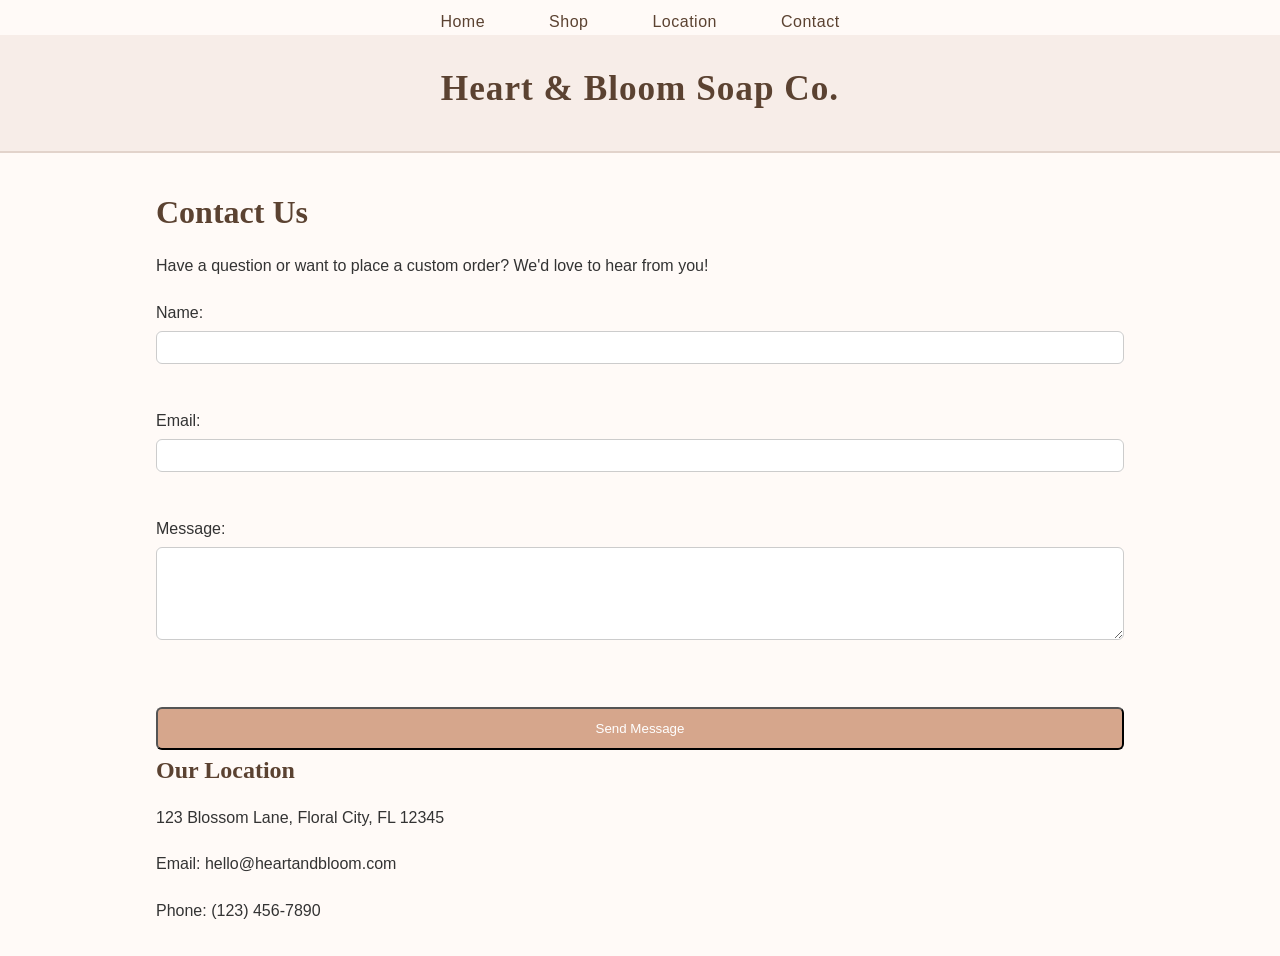
<file: contact.html>
<!DOCTYPE html>
<html lang="en">
    
    <head>
        <meta charset="UTF-8" />
        <title>Title</title>
        <link rel="stylesheet" href="css/styles.css">
    </head>
    
    <body>
        
     <nav>
        <ul>
            <li><a href="index.html">Home</a></li>
            <li><a href="shop.html">Shop</a></li>
            <li><a href="location.html">Location</a></li>
            <li><a href="contact.html">Contact</a></li>
        </ul>
        </nav>
         <header>
            <h1>Heart & Bloom Soap Co.</h1>
            </header>
        <main>
    <h1>Contact Us</h1>
    <p>Have a question or want to place a custom order? We'd love to hear from you!</p>

    <section class="contact-form">
      <form action="#" method="post">
        <label for="name">Name:</label><br>
        <input type="text" id="name" name="name" required><br><br>

        <label for="email">Email:</label><br>
        <input type="email" id="email" name="email" required><br><br>

        <label for="message">Message:</label><br>
        <textarea id="message" name="message" rows="5" required></textarea><br><br>

        <button type="submit" class="button">Send Message</button>
      </form>
    </section>

    <section class="contact-info">
      <h2>Our Location</h2>
      <p>123 Blossom Lane, Floral City, FL 12345</p>
      <p>Email: hello@heartandbloom.com</p>
      <p>Phone: (123) 456-7890</p>
    </section>
  </main>
    </body>
    
</html>
</file>
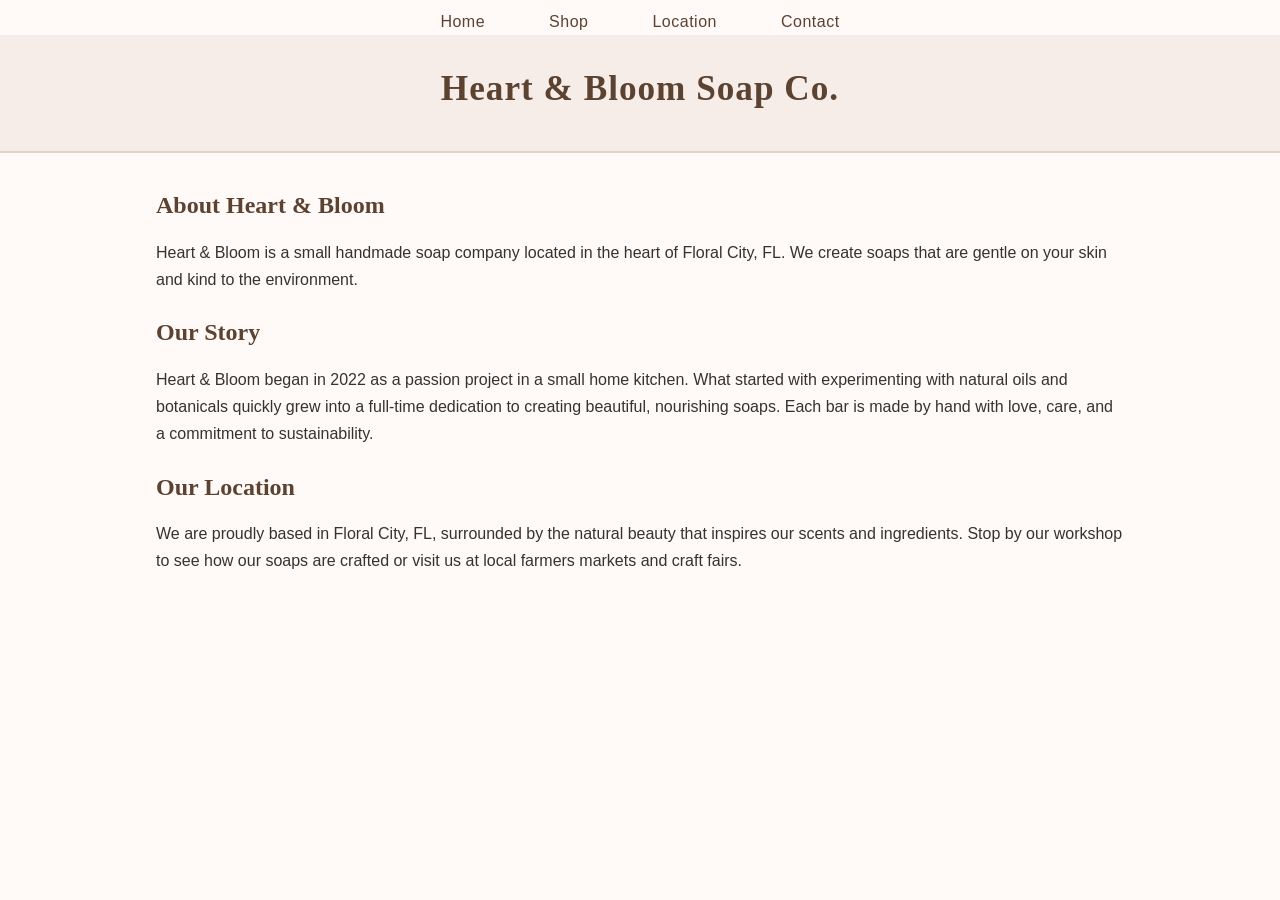
<file: location.html>
<!DOCTYPE html>
<html lang="en">
    
    <head>
        <meta charset="UTF-8" />
        <title>Title</title>
        <link rel="stylesheet" href="css/styles.css">
    </head>
    
    <body>
        
     <nav>
        <ul>
            <li><a href="index.html">Home</a></li>
            <li><a href="shop.html">Shop</a></li>
            <li><a href="location.html">Location</a></li>
            <li><a href="contact.html">Contact</a></li>
        </ul>
        </nav>
         <header>
            <h1>Heart & Bloom Soap Co.</h1>
            </header>
         <main>
    <section class="about-intro">
      <h1>About Heart & Bloom</h1>
      <p>
        Heart & Bloom is a small handmade soap company located in the heart of Floral City, FL.
        We create soaps that are gentle on your skin and kind to the environment.
      </p>
    </section>

    <section class="about-story">
      <h2>Our Story</h2>
      <p>
        Heart & Bloom began in 2022 as a passion project in a small home kitchen.
        What started with experimenting with natural oils and botanicals quickly grew
        into a full-time dedication to creating beautiful, nourishing soaps.
        Each bar is made by hand with love, care, and a commitment to sustainability.
      </p>
    </section>

    <section class="about-location">
      <h2>Our Location</h2>
      <p>
        We are proudly based in Floral City, FL, surrounded by the natural beauty
        that inspires our scents and ingredients. Stop by our workshop to see how
        our soaps are crafted or visit us at local farmers markets and craft fairs.
      </p>
    </section>
  </main>
        
    </body>
    
</html>
</file>
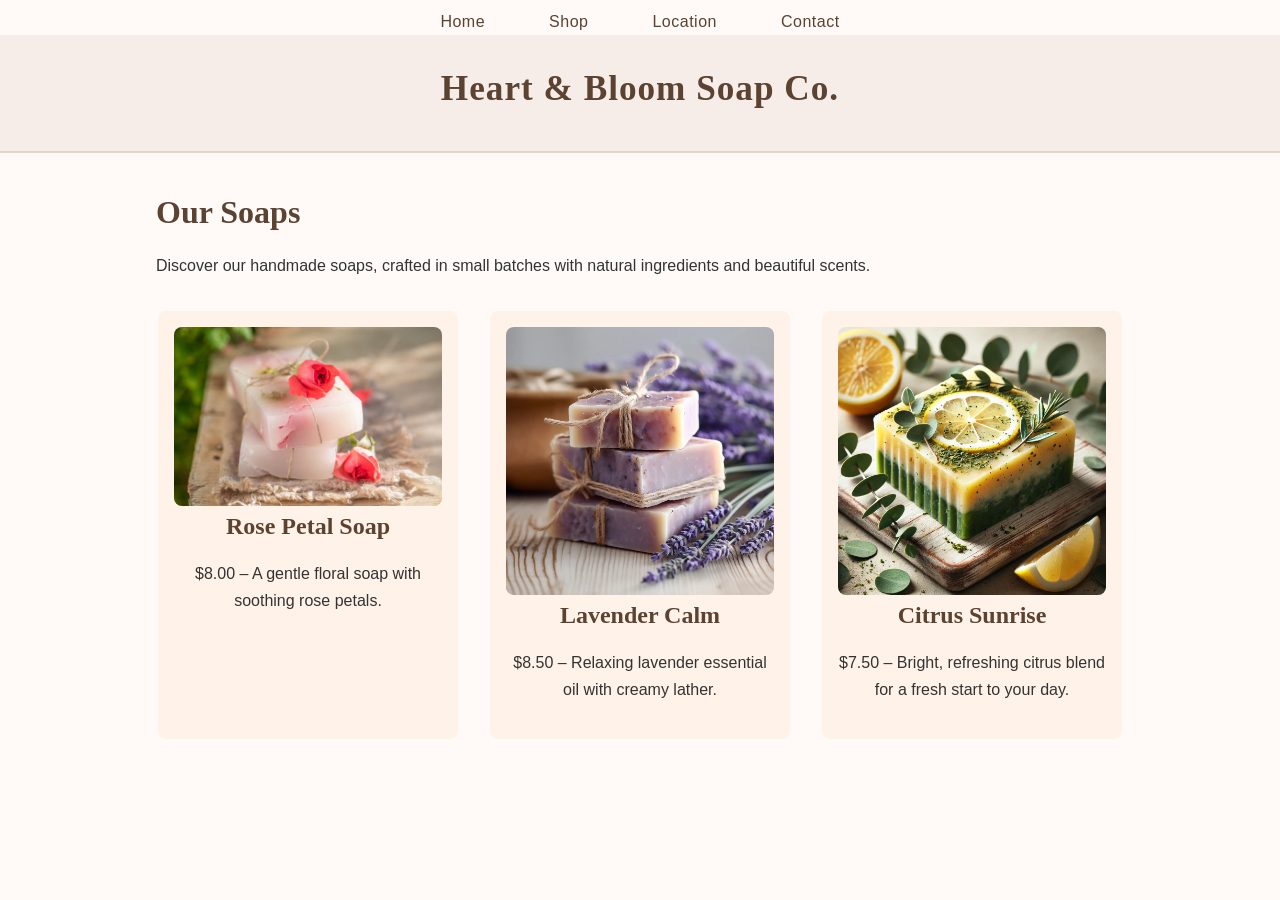
<file: shop.html>
<!DOCTYPE html>
<html lang="en">
    
    <head>
        <meta charset="UTF-8" />
        <title>Title</title>
        <link rel="stylesheet" href="css/styles.css">
    </head>
    
    <body>
        
     <nav>
        <ul>
            <li><a href="index.html">Home</a></li>
            <li><a href="shop.html">Shop</a></li>
            <li><a href="location.html">Location</a></li>
            <li><a href="contact.html">Contact</a></li>
        </ul>
        </nav>
         <header>
            <h1>Heart & Bloom Soap Co.</h1>
            </header>
        <main>
    <h1>Our Soaps</h1>
    <p>Discover our handmade soaps, crafted in small batches with natural ingredients and beautiful scents.</p>

    <section class="products">
      <div class="product">
        <img src="images/rose2.jpeg" alt="Rose Soap">
        <h2>Rose Petal Soap</h2>
        <p>$8.00 – A gentle floral soap with soothing rose petals.</p>
      </div>

      <div class="product">
        <img src="images/lavender.webp" alt="Lavender Soap">
        <h2>Lavender Calm</h2>
        <p>$8.50 – Relaxing lavender essential oil with creamy lather.</p>
      </div>

      <div class="product">
        <img src="images/citrus.webp" alt="Citrus Soap">
        <h2>Citrus Sunrise</h2>
        <p>$7.50 – Bright, refreshing citrus blend for a fresh start to your day.</p>
      </div>
    </section>
  </main>
    </body>
    
</html>
</file>
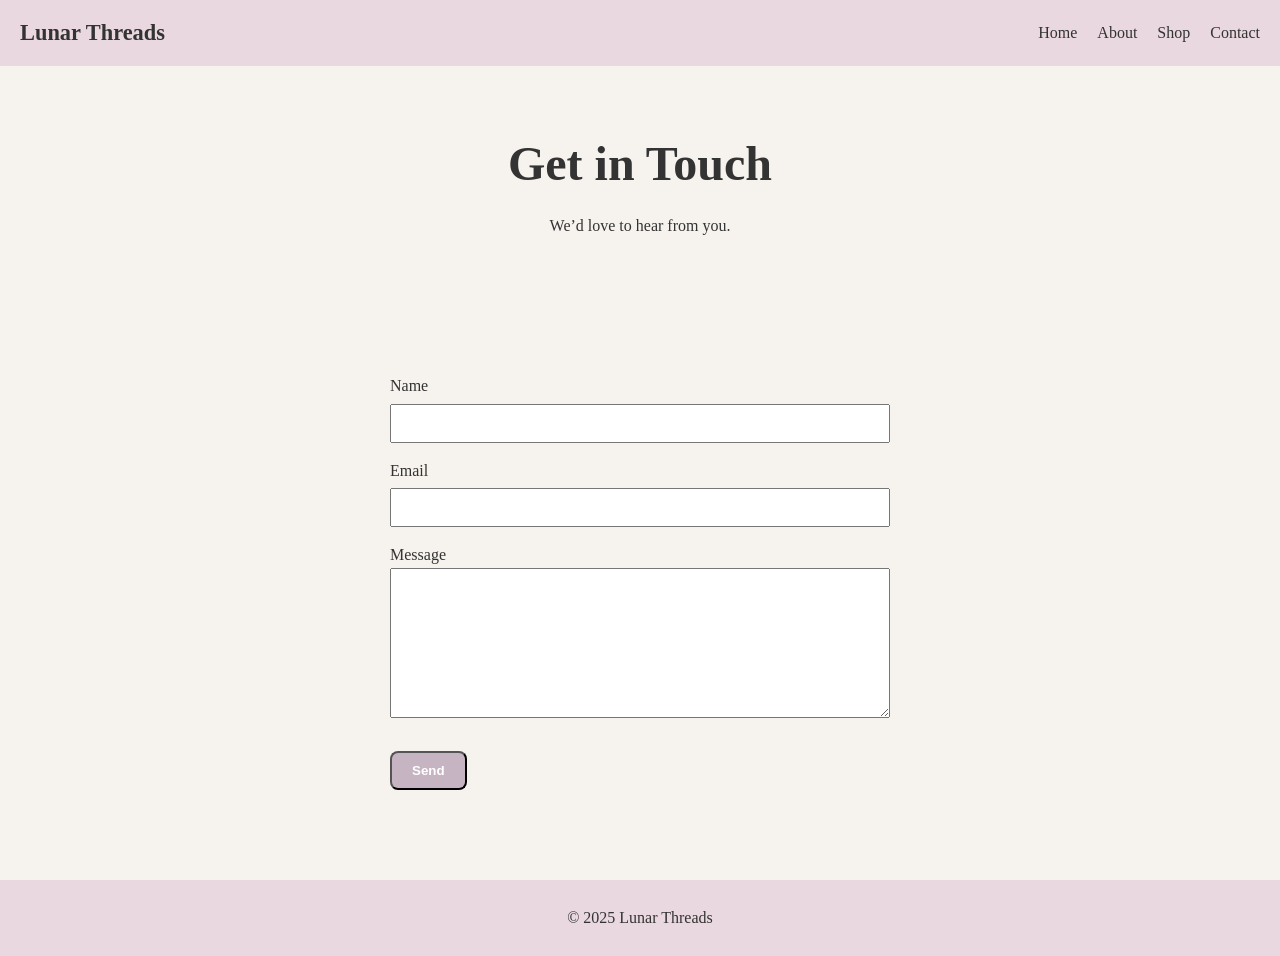
<file: Figma/contact.html>
<!DOCTYPE html>
<html lang="en">
<head>
  <meta charset="UTF-8" />
  <meta name="viewport" content="width=device-width, initial-scale=1.0" />
  <title>Contact – Lunar Threads</title>
  <link rel="stylesheet" href="Styles.css" />
</head>
<body>

<nav>
  <div class="logo">Lunar Threads</div>
  <ul>
    <li><a href="index.html">Home</a></li>
    <li><a href="about.html">About</a></li>
    <li><a href="shop.html">Shop</a></li>
    <li><a href="contact.html">Contact</a></li>
  </ul>
</nav>

<header class="hero">
  <h1>Get in Touch</h1>
  <p>We’d love to hear from you.</p>
</header>

<section class="section">
  <form style="max-width: 500px; margin: 0 auto;">
    <label>Name</label>
    <input type="text" style="width: 100%; padding: 10px; margin: 5px 0 15px;">

    <label>Email</label>
    <input type="email" style="width: 100%; padding: 10px; margin: 5px 0 15px;">

    <label>Message</label>
    <textarea style="width: 100%; padding: 10px; height: 150px;"></textarea>

    <br><br>
    <button class="btn" type="submit">Send</button>
  </form>
</section>

<footer>
  © 2025 Lunar Threads
</footer>

</body>
</html>
</file>
<file: css/styles.css>
* {
  box-sizing: border-box;
  margin: 0;
  padding: 0;
}

body {
  font-family: "Helvetica Neue", Arial, sans-serif;
  background-color: #fffaf7;
  color: #333;
  line-height: 1.7;
}


header, footer {
  background-color: #f7ede8;
  padding: 1rem 0;
  text-align: center;
}

header h1 {
  font-family: "Playfair Display", serif;
  color: #5b4231;
  font-size: 1.8rem;
  letter-spacing: 1px;
}

nav {
  margin-top: 0.5rem;
}

nav a {
  color: #5b4231;
  text-decoration: none;
  margin: 0 1rem;
  font-weight: 500;
  transition: color 0.3s ease;
}

nav a:hover {
  color: #c58b6f;
}


main {
  max-width: 850px;
  margin: 2rem auto;
  padding: 0 1rem;
}

h1, h2 {
  font-family: "Playfair Display", serif;
  color: #5b4231;
  margin-bottom: 0.8rem;
}

p {
  margin-bottom: 1.2rem;
  font-size: 1rem;
}

.button {
  display: inline-block;
  margin-top: 1rem;
  padding: 0.75rem 1.5rem;
  background-color: #d6a68c;
  color: #fff;
  text-decoration: none;
  border-radius: 6px;
  transition: background 0.3s ease;
}

.button:hover {
  background-color: #c58b6f;
}


footer p {
  color: #5b4231;
  font-size: 0.9rem;
}


img {
    display: block;
  max-width: 100%;
  border-radius: 8px;
}


@media (max-width: 700px) {
  nav a {
    display: block;
    margin: 0.5rem 0;
  }

  main {
    padding: 0 1.5rem;
  }

  h1 {
    font-size: 1.6rem;
  }
}


header {
  background-color: #f7ede8;  
  padding: 1.5rem 0;
  text-align: center;
  border-bottom: 2px solid #e2d3cb;
}

header h1 {
  font-family: 'Playfair Display', serif;
  color: #5b4231;
  font-size: 2.2rem;
  letter-spacing: 1px;
  margin-bottom: 0.5rem;
}


nav ul {
  list-style: none;
  display: flex;
  justify-content: center;
  gap: 2rem;  
  padding: 0;
  margin: 0;
}

nav a {
  text-decoration: none;
  font-family: 'Helvetica Neue', sans-serif;
  color: #5b4231;
  font-weight: 500;
  letter-spacing: 0.5px;
  transition: color 0.3s ease, border-bottom 0.3s ease;
  padding-bottom: 0.2rem;
}

nav a:hover {
  color: #c58b6f;
  border-bottom: 2px solid #c58b6f;  
}

nav a.active {
  color: #c58b6f;
  border-bottom: 2px solid #c58b6f;
}


@media (max-width: 700px) {
  nav ul {
    flex-direction: column;
    gap: 1rem;
  }

  header h1 {
    font-size: 1.8rem;
  }
}


* {
  box-sizing: border-box;
  margin: 0;
  padding: 0;
}

body {
  font-family: "Helvetica Neue", Arial, sans-serif;
  background-color: #fffaf7;
  color: #333;
  line-height: 1.7;
}


header {
  background-color: #f7ede8;
  padding: 1.5rem 0;
  text-align: center;
  border-bottom: 2px solid #e2d3cb;
}

header h1 {
  font-family: 'Playfair Display', serif;
  color: #5b4231;
  font-size: 2.2rem;
  letter-spacing: 1px;
  margin-bottom: 0.5rem;
}

nav ul {
  list-style: none;
  display: flex;
  justify-content: center;
  gap: 2rem;
  flex-wrap: wrap;
  padding: 0;
  margin: 0;
}

nav a {
  text-decoration: none;
  font-family: 'Helvetica Neue', sans-serif;
  color: #5b4231;
  font-weight: 500;
  letter-spacing: 0.5px;
  transition: color 0.3s ease, border-bottom 0.3s ease;
  padding-bottom: 0.2rem;
}

nav a:hover,
nav a.active {
  color: #c58b6f;
  border-bottom: 2px solid #c58b6f;
}


main {
  max-width: 1000px;
  margin: 2rem auto;
  padding: 0 1rem;
}

.two-column-layout {
  display: flex;
  gap: 2rem;
  flex-wrap: wrap; 
}

.main-content {
  flex: 2;
  min-width: 300px;
}

.sidebar {
  flex: 1;
  min-width: 250px;
  background-color: #fff2e8;
  padding: 1rem;
  border-radius: 8px;
}

.sidebar h2 {
  margin-top: 1rem;
}

.sidebar-image {
  width: 100%;
  margin-top: 1rem;
  border-radius: 6px;
}

img {
  max-width: 100%;
  height: auto;
  display: block;
  border-radius: 8px;
}


.button {
  display: inline-block;
  margin-top: 1rem;
  padding: 0.75rem 1.5rem;
  background-color: #d6a68c;
  color: #fff;
  text-decoration: none;
  border-radius: 6px;
  transition: background 0.3s ease;
}

.button:hover {
  background-color: #c58b6f;
}


footer {
  background-color: #f7ede8;
  text-align: center;
  padding: 1rem 0;
  border-top: 2px solid #e2d3cb;
}

footer p {
  color: #5b4231;
  font-size: 0.9rem;
}


.products {
  display: flex;
  gap: 2rem;
  flex-wrap: wrap;
  justify-content: center;
  margin-top: 2rem;
}

.product {
  background-color: #fff2e8;
  padding: 1rem;
  border-radius: 8px;
  flex: 1 1 250px; 
  max-width: 300px;
  text-align: center;
}


form input,
form textarea {
  width: 100%;
  padding: 0.5rem;
  margin-top: 0.3rem;
  margin-bottom: 1rem;
  border: 1px solid #ccc;
  border-radius: 6px;
  font-family: "Helvetica Neue", sans-serif;
}

form button {
  width: 100%;
  padding: 0.75rem;
}


@media (max-width: 900px) {
  .two-column-layout {
    flex-direction: column;
  }

  nav ul {
    flex-direction: column;
    gap: 1rem;
  }

  header h1 {
    font-size: 1.8rem;
  }
}

@media (max-width: 500px) {
  header h1 {
    font-size: 1.6rem;
  }

  .button {
    width: 100%;
    text-align: center;
  }
}
</file>
<file: Figma/Styles.css>
* {
  margin: 0;
  padding: 0;
  box-sizing: border-box;
}

body {
  font-family: "Georgia", serif;
  background: #f6f2ee;
  color: #333;
  line-height: 1.6;
}

nav {
  background: #e9d8df;
  padding: 15px 20px;
  display: flex;
  justify-content: space-between;
  align-items: center;
}

nav .logo {
  font-size: 1.4rem;
  font-weight: bold;
}

nav ul {
  display: flex;
  gap: 20px;
  list-style: none;
}

nav a {
  text-decoration: none;
  color: #333;
  font-weight: 500;
}

.menu-toggle {
  display: none;
  font-size: 1.8rem;
  cursor: pointer;
}


.hero {
  padding: 60px 20px;
  text-align: center;
}

.hero h1 {
  font-size: 2.4rem;
  margin-bottom: 10px;
}

.hero p {
  margin-bottom: 25px;
}

.btn {
  background: #c7b4c2;
  color: white;
  padding: 10px 20px;
  border-radius: 8px;
  text-decoration: none;
  font-weight: bold;
}

.section {
  padding: 50px 20px;
}

.section h2 {
  text-align: center;
  margin-bottom: 20px;
  font-size: 2rem;
}


.grid-3 {
  display: grid;
  gap: 20px;
}



footer {
  text-align: center;
  padding: 25px;
  background: #e9d8df;
  margin-top: 40px;
}




@media (min-width: 900px) {
  .grid-3 {
    grid-template-columns: repeat(3, 1fr);
  }

  .hero h1 {
    font-size: 3rem;
  }

  nav .menu-toggle {
    display: none;
  }
}


.about-section {
  display: grid;
  gap: 30px;
  align-items: center;
  padding: 50px 20px;
}


.about-section img {
  width: 100%;
  border-radius: 10px;
}


@media (min-width: 700px) {
  .about-section {
    grid-template-columns: 1fr 1fr;
  }
}
</file>
